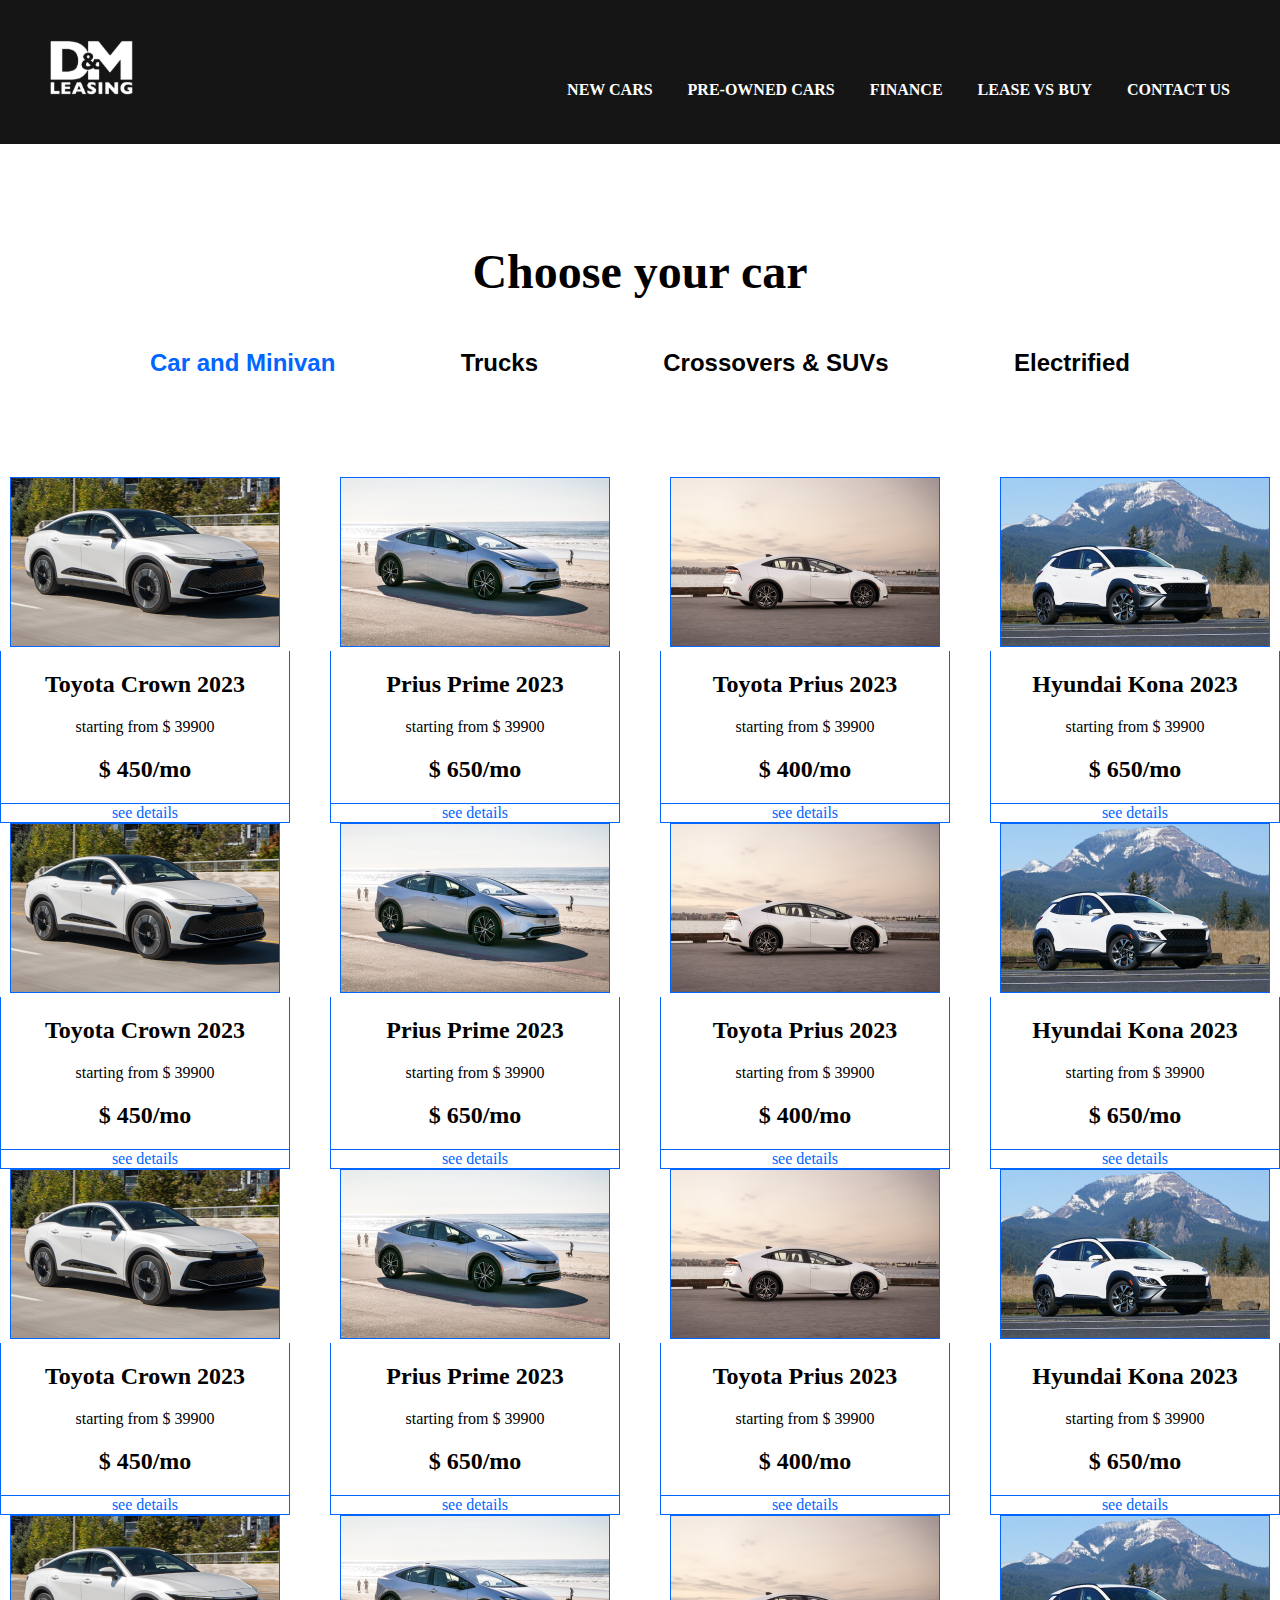
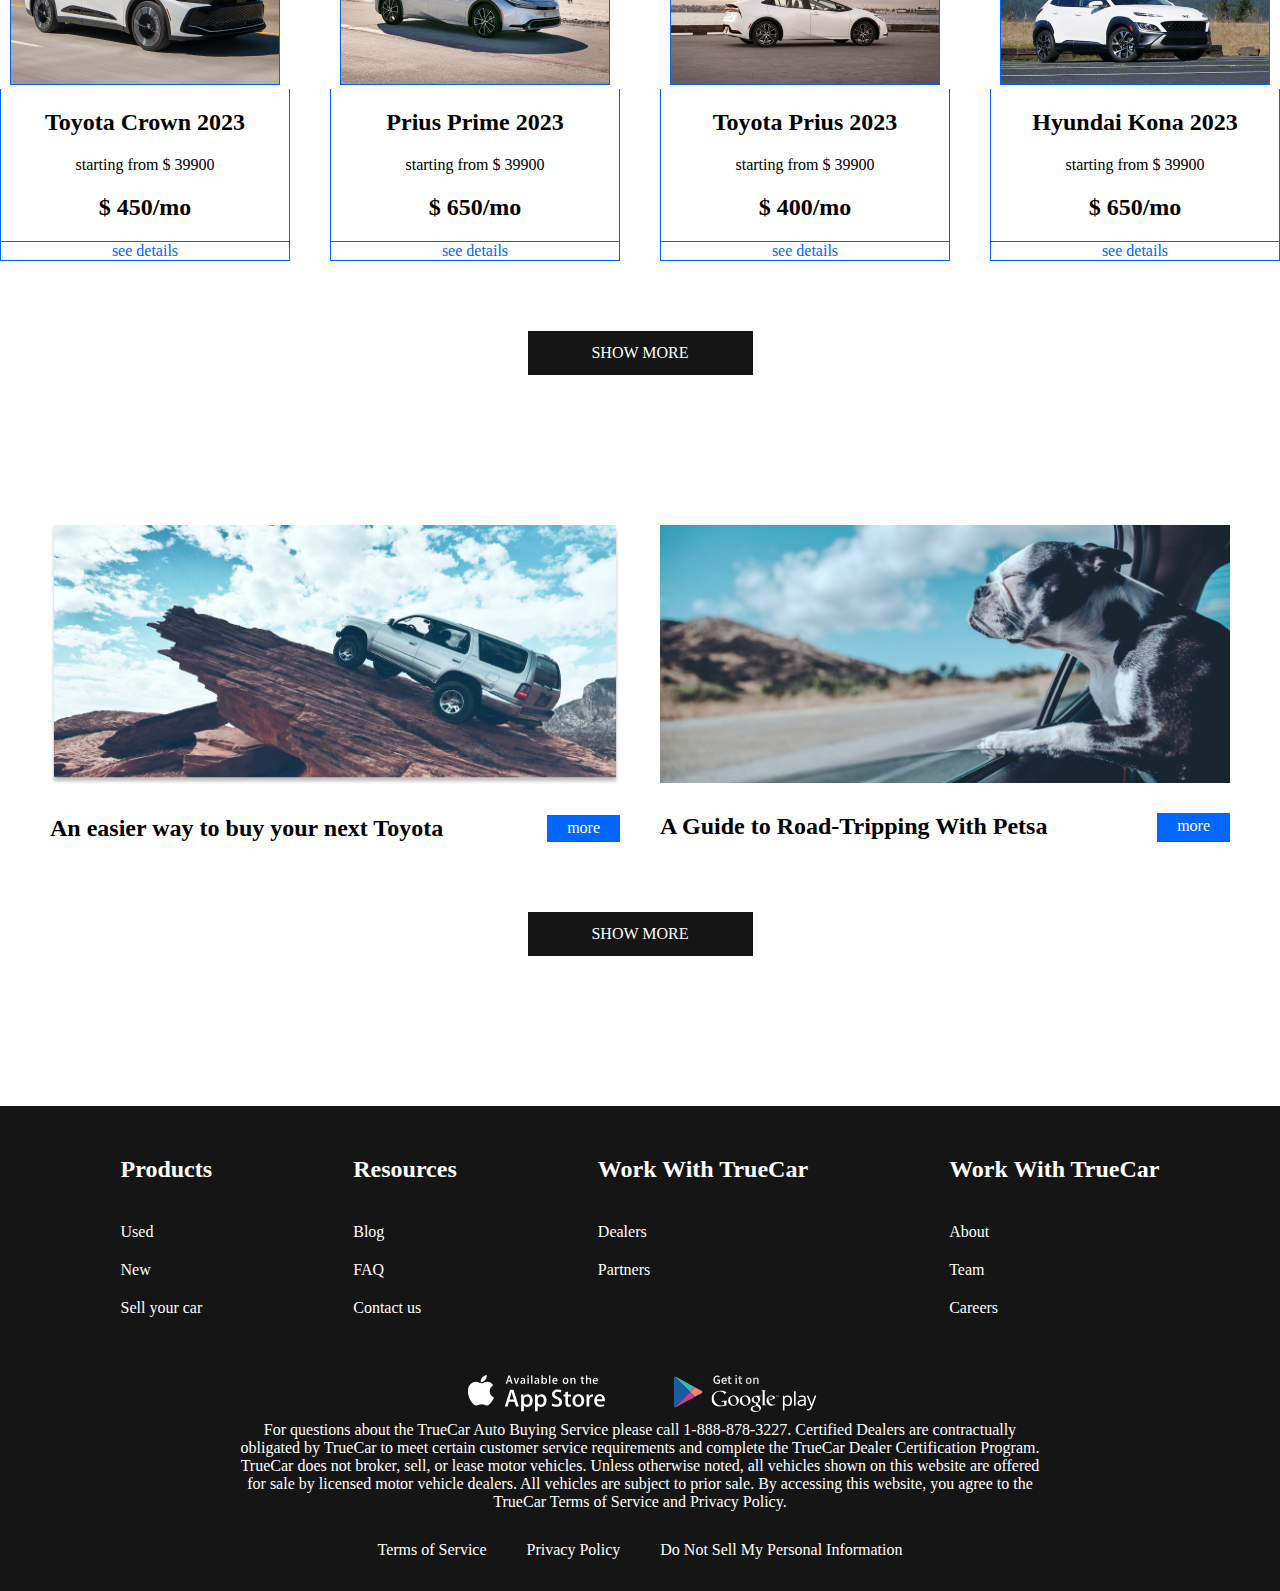
<file: detail/new cars.html>
<!DOCTYPE html>
<html lang="en">
<head>
    <meta charset="UTF-8">
    <meta name="viewport" content="width=, initial-scale=1.0">
    <title>Document</title>
    <link rel="preconnect" href="https://fonts.googleapis.com">
<link rel="preconnect" href="https://fonts.gstatic.com" crossorigin>
<link href="https://fonts.googleapis.com/css2?family=Cormorant:ital,wght@0,400;1,300&family=Inter:wght@400;700&family=Open+Sans:ital,wght@0,300;0,400;0,600;1,300&display=swap" rel="stylesheet">
    <link rel="stylesheet" href="../css/style.css">
</head>
<body>
    <div class="wrapper">
        <header class="header">
            <div class="container">
                <div class="header__inner">
                    <a href="../index.html" class="logo">
                      <svg xmlns="http://www.w3.org/2000/svg" xmlns:xlink="http://www.w3.org/1999/xlink" width="83" height="55" viewBox="0 0 83 55" fill="none">
                        <path d="M83 0H0V55H83V0Z" fill="url(#pattern0)"/>
                        <defs>
                        <pattern id="pattern0" patternContentUnits="objectBoundingBox" width="1" height="1">
                        <use xlink:href="#image0_9_316" transform="matrix(0.001 0 0 0.00150909 0 -0.00403636)"/>
                        </pattern>
                        <image id="image0_9_316" width="1000" height="668" xlink:href="[data-uri]"/>
                        </defs>
                        </svg>
                    </a>
                   <nav class="menu">
                    <button class="menu__btn">
                      <span></span>
                      <span></span>
                      <span></span>
                     </button>
                    <ul class="menu__list">
                      <li class="menu__list-item">
                        <a href="detail/new cars.html" class="menu__list-link .menu__list-link--active">NEW CARS</a>
                    </li>
                      <li class="menu__list-item">
                        <a href="#" class="menu__list-link">PRE-OWNED CARS</a>
                    </li>
                      <li class="menu__list-item">
                        <a href="#" class="menu__list-link">FINANCE</a>
                    </li>
                      <li class="menu__list-item">
                        <a href="#" class="menu__list-link">LEASE VS BUY</a>
                    </li>
                      <li class="menu__list-item">
                        <a href="#" class="menu__list-link">CONTACT US</a>
                    </li>
                    </ul>
                   </nav> 
                </div>
            </div>
        </header>


        <main class="main">
 <section class="choose">
  <div class="container"></div>
<h2 class="section-title"> Choose your car</h2>
<div class="tabs">
  <div class="tabs__btn">
    <button class="tabs__btn-item tabs__btn-item--active" data-button="content-1">Car and Minivan</button>
    <button class="tabs__btn-item" data-button="content-2">Trucks</button>
    <button class="tabs__btn-item" data-button="content-3">Crossovers & SUVs</button>
    <button class="tabs__btn-item" data-button="content-4">Electrified</button>
  </div>
  <div class="tabs__content">
    <div class="tabs__content-item tabs__content-item--active" id="content-1">
<div class="card">
  <img class="cars__img" src="../images/card-1.jpg" alt="">
  <div class="card__content">
  <h4 class="card__title">Toyota Crown 2023</h4>
  <p class="card__text">starting from $ 39900</p>
 <p class="card__price"> $ 450/mo</p>
</div>
 <a href="#" class="card__link">see details</a>
</div>
<div class="card">
  <img class="cars__img" src="../images/card-2.jpg" alt="">
  <div class="card__content">
  <h4 class="card__title">Prius Prime 2023</h4>
  <p class="card__text">starting from $ 39900</p>
 <p class="card__price">$ 650/mo</p>
 </div>
 <a href="#" class="card__link">see details</a>
</div>
<div class="card">
  <img class="cars__img" src="../images/card-3.jpg" alt="">
   <div class="card__content">
  <h4 class="card__title">Toyota Prius 2023</h4>
  <p class="card__text">starting from $ 39900</p>
 <p class="card__price"> $ 400/mo</p>
</div>
 <a href="#" class="card__link">see details</a>
</div>
<div class="card">
  <img class="cars__img" src="../images/card-4.jpg" alt="">
  <div class="card__content">
  <h4 class="card__title">Hyundai Kona 2023</h4>
  <p class="card__text">starting from $ 39900</p>
 <p class="card__price">$ 650/mo</p>
 </div>
 <a href="#" class="card__link">see details</a>
</div>
    </div>
    <div class="tabs__content-item tabs__content-item--active" id="content-2">
      <div class="card">
        <img class="cars__img" src="../images/card-1.jpg" alt="">
        <div class="card__content">
        <h4 class="card__title">Toyota Crown 2023</h4>
        <p class="card__text">starting from $ 39900</p>
       <p class="card__price"> $ 450/mo</p>
      </div>
       <a href="#" class="card__link">see details</a>
      </div>
      <div class="card">
        <img class="cars__img" src="../images/card-2.jpg" alt="">
        <div class="card__content">
        <h4 class="card__title">Prius Prime 2023</h4>
        <p class="card__text">starting from $ 39900</p>
       <p class="card__price">$ 650/mo</p>
       </div>
       <a href="#" class="card__link">see details</a>
      </div>
      <div class="card">
        <img class="cars__img" src="../images/card-3.jpg" alt="">
         <div class="card__content">
        <h4 class="card__title">Toyota Prius 2023</h4>
        <p class="card__text">starting from $ 39900</p>
       <p class="card__price"> $ 400/mo</p>
      </div>
       <a href="#" class="card__link">see details</a>
      </div>
      <div class="card">
        <img class="cars__img" src="../images/card-4.jpg" alt="">
        <div class="card__content">
        <h4 class="card__title">Hyundai Kona 2023</h4>
        <p class="card__text">starting from $ 39900</p>
       <p class="card__price">$ 650/mo</p>
       </div>
       <a href="#" class="card__link">see details</a>
      </div>
    </div>
    <div class="tabs__content-item tabs__content-item--active" id="content-3">
      <div class="card">
        <img class="cars__img" src="../images/card-1.jpg" alt="">
        <div class="card__content">
        <h4 class="card__title">Toyota Crown 2023</h4>
        <p class="card__text">starting from $ 39900</p>
       <p class="card__price"> $ 450/mo</p>
      </div>
       <a href="#" class="card__link">see details</a>
      </div>
      <div class="card">
        <img class="cars__img" src="../images/card-2.jpg" alt="">
        <div class="card__content">
        <h4 class="card__title">Prius Prime 2023</h4>
        <p class="card__text">starting from $ 39900</p>
       <p class="card__price">$ 650/mo</p>
       </div>
       <a href="#" class="card__link">see details</a>
      </div>
      <div class="card">
        <img class="cars__img" src="../images/card-3.jpg" alt="">
         <div class="card__content">
        <h4 class="card__title">Toyota Prius 2023</h4>
        <p class="card__text">starting from $ 39900</p>
       <p class="card__price"> $ 400/mo</p>
      </div>
       <a href="#" class="card__link">see details</a>
      </div>
      <div class="card">
        <img class="cars__img" src="../images/card-4.jpg" alt="">
        <div class="card__content">
        <h4 class="card__title">Hyundai Kona 2023</h4>
        <p class="card__text">starting from $ 39900</p>
       <p class="card__price">$ 650/mo</p>
       </div>
       <a href="#" class="card__link">see details</a>
      </div>
    </div>
    <div class="tabs__content-item tabs__content-item--active" id="content-4">
      <div class="card">
        <img class="cars__img" src="../images/card-1.jpg" alt="">
        <div class="card__content">
        <h4 class="card__title">Toyota Crown 2023</h4>
        <p class="card__text">starting from $ 39900</p>
       <p class="card__price"> $ 450/mo</p>
      </div>
       <a href="#" class="card__link">see details</a>
      </div>
      <div class="card">
        <img class="cars__img" src="../images/card-2.jpg" alt="">
        <div class="card__content">
        <h4 class="card__title">Prius Prime 2023</h4>
        <p class="card__text">starting from $ 39900</p>
       <p class="card__price">$ 650/mo</p>
       </div>
       <a href="#" class="card__link">see details</a>
      </div>
      <div class="card">
        <img class="cars__img" src="../images/card-3.jpg" alt="">
         <div class="card__content">
        <h4 class="card__title">Toyota Prius 2023</h4>
        <p class="card__text">starting from $ 39900</p>
       <p class="card__price"> $ 400/mo</p>
      </div>
       <a href="#" class="card__link">see details</a>
      </div>
      <div class="card">
        <img class="cars__img" src="../images/card-4.jpg" alt="">
        <div class="card__content">
        <h4 class="card__title">Hyundai Kona 2023</h4>
        <p class="card__text">starting from $ 39900</p>
       <p class="card__price">$ 650/mo</p>
       </div>
       <a href="#" class="card__link">see details</a>
      </div>
    </div>
  </div>
</div>
<a href="#" class="showmore__link">SHOW MORE</a>
 </section>

          <section class="blog">
            <div class="container">
             <div class="blog__items">
               <div class="blog__item">
           <img src="../images/blog-1.jpg" alt="" class="blog__item-img">
           <h4 class="blog__item-title">An easier way to buy your next Toyota</h4>
           <a href="" class="blog__item-link">more</a>
               </div>
               <div class="blog__item">
                 <img src="../images/blog-2.jpg" alt="" class="blog__item-img">
                 <h4 class="blog__item-title">A Guide to Road-Tripping With Petsa</h4>
                 <a href="" class="blog__item-link">more</a>
                     </div>
             </div>
             <a href="#" class="showmore__link">SHOW MORE</a>
            </div>
           </section>




        </main>
        <footer class="footer">
          <div class="container">
            <nav class="footer__menu">
              <ul class="footer__menu-list">
                <li class="footer__menu-item">
                  <p class="footer__menu-title">Products</p>
                </li>
                <li class="footer__menu-item"><a href="#" class="footer__menu-link">Used</a>
                </li>
                <li class="footer__menu-item"><a href="#" class="footer__menu-link">New</a>
                </li>
                <li class="footer__menu-item"><a href="#" class="footer__menu-link">Sell your car</a>
                </li>
              </ul>
              <ul class="footer__menu-list">
                <li class="footer__menu-item">
                  <p class="footer__menu-title">Resources</p>
                </li>
                <li class="footer__menu-item"><a href="#" class="footer__menu-link">Blog</a>
                </li>
                <li class="footer__menu-item"><a href="#" class="footer__menu-link">FAQ</a>
                </li>
                <li class="footer__menu-item"><a href="contacts.html" class="footer__menu-link">Contact us</a>
                </li>
              </ul>
              <ul class="footer__menu-list">
                <li class="footer__menu-item">
                  <p class="footer__menu-title">Work With TrueCar</p>
                </li>
                <li class="footer__menu-item"><a href="#" class="footer__menu-link">Dealers</a>
                </li>
                <li class="footer__menu-item"><a href="#" class="footer__menu-link">Partners</a>
                </li>
              </ul>
              <ul class="footer__menu-list">
                <li class="footer__menu-item">
                  <p class="footer__menu-title">Work With TrueCar</p>
                </li>
                <li class="footer__menu-item"><a href="#" class="footer__menu-link">About</a>
                </li>
                <li class="footer__menu-item"><a href="#" class="footer__menu-link">Team</a>
                </li>
                <li class="footer__menu-item"><a href="#" class="footer__menu-link">Careers</a>
                </li>
              </ul>
            </nav>
            <ul class="app">
              <li class="app__item">
                <a href="#" class="app__item-link">
                  <img class="app--item-img" src="../images/appstore.svg" alt="">
                </a>
              </li>
              <li class="app__item">
                <a href="#" class="app__item-link">
                  <img class="app--item-img" src="../images/googleplay.svg" alt="">
                </a>
              </li>
            </ul>
            <div class="footer__copy">
              <p class="footer__copy-text">
                For questions about the TrueCar Auto Buying Service please call 1-888-878-3227.
                Certified Dealers are contractually obligated by TrueCar to meet certain customer service requirements
                and complete the TrueCar Dealer Certification Program.
              </p>
              <p class="footer__copy-text">
                TrueCar does not broker, sell, or lease motor vehicles. Unless
                 otherwise noted, all vehicles shown on this website are offered for sale by licensed motor vehicle dealers. All vehicles are subject to prior sale. By accessing this website, 
                you agree to the TrueCar Terms of Service and Privacy Policy.
              </p>
            </div>
            <nav class="copy__nav">
              <ul class="copy__nav-list">
                <li class="copy__nav-item"><a href="#" class="copy__nav-link">Terms of Service</a>
                </li>
                <li class="copy__nav-item"><a href="#" class="copy__nav-link">Privacy Policy</a>
                </li>
                <li class="copy__nav-item"><a href="#" class="copy__nav-link">Do Not Sell My Personal Information</a>
                </li>
              </ul>
            </nav>
          </div>
        </footer>
    </div>
    <script src="../js/main.js"></script>
</body>
</html>
</file>
<file: css/style.css>
html{
    box-sizing: border-box;
}
*, *::after, *::after{
    box-sizing: inherit;
    margin: 0;
    padding: 0;
}
html,
body{
    height: 100%;
}
ul{
    list-style: none;
}
a{
    text-decoration: none;
    color: inherit;
}
.section-title{
    margin-bottom: 50px;
    font-size: 48px;
    font-weight: 700;
    text-align: center;
}
.wrapper{
min-height: 100%;
display: flex;
flex-direction: column;
}
.container{
max-width: 1200px;
margin: 0 auto;
padding: 0 10px;
}
.body{
    font-family: 'Inter', sans-serif;
    font-size: 16px;
    font-weight: 400;
    line-height: 1.3;
}
.header{
    background-color: #151515;
}
.header-main{
   background-color: transparent;
   position: absolute;
   z-index: 10;
   left: 0;
   right: 0;
}
.header__inner{
    padding-top: 40px;
    padding-bottom: 45px;
    display: flex;
    justify-content: space-between;
    align-items: flex-end;
}
.menu__list{
    display: flex;
    gap: 35px;
}
.menu__list-link{
    color: #fff;
    text-transform: uppercase;
    font-weight: 700;
}
.menu__list-link--active{
    color: #0066FF;
}
.footer{
    background-color: #151515;
    padding: 50px 0 32px;
    color: #fff;
}
.footer__menu-list{
    max-width: 250px;
}
.footer__menu{
    display: flex;
    justify-content: space-around;
    margin-bottom: 50px;
}
.footer__menu-title{
font-size: 24px;
font-weight: 700;
padding-bottom: 20px;
}
.footer__menu-item + .footer__menu-item{
padding-top: 20px;
}
.app{
    display: flex;
    justify-content: center;
    gap: 40px;
    margin-bottom: 50ppx;
}
.footer__copy{
    max-width: 800px;
    margin: 0 auto 30px;
    text-align: center;
}
.copy__nav-list{
    display: flex;
    justify-content: center;
    gap: 40px;
}
.main{
    flex-grow: 1;
}
.top{
    color: #fff;
    text-align: center;
    padding-top: 250px;
    padding-bottom: 50px;
    position: absolute;
    z-index: 5;
    left: 0;
    right: 0;
}
.title{
    padding-bottom: 40px;
font-size: 96px;
font-weight: 700;
}
.top__link{
    background-color: #151515;
    padding: 23px;
    max-width: 430px;
    width: 100%;
    display: inline-block;
    text-transform: uppercase;
    font-size: 36px;
    font-weight: 700;
}
.swiper-slide {
    background-repeat: no-repeat;
    background-size: cover;
    background-position: center;
    height: 100vh;

}
.swiper-pagination-bullet{
width: 120px;
height: 3px;
background-color: #151515;
border-radius: 0;
opacity: 1;
}
.swiper-horizontal.swiper-pagination-bullets, 
.swiper-pagination-bullet{
    margin: 0 15px !important;
}
.swiper-pagination-bullets.swiper-pagination-horizontal{
bottom: 50px;
}
.swiper-pagination-bullet-active {

height: 6px;
background-color: #fff;
}
.why-lease{
    padding: 150px 0;
}
.why-lease__list{
    display: grid;
    grid-template-columns: repeat(4, 1fr);
    gap: 40px;
}
.why-lease__item-img{
    margin-bottom: 30px;
}
.why-lease__item-title{
    margin-bottom: 30px;
    font-size: 24px ;
   font-weight: 700;
}
.why-lease__item-text{
    text-align: left;
}
.how-does{
    padding-bottom: 150px;
}
.how-does__inner{
    max-width: 600px;
    margin: 0 auto;
}
.how__does-title{
    font-size: 24px;
    font-weight: 700;
    padding-top: 50px;
}
.how__does-list{
   padding: 50px 0 70px; 
   counter-reset: myCounter;
}
.how__does-item{
    list-style-type: none;
    width: 270px;
    position: relative;
    margin-left: auto;
    box-sizing: content-box;
padding: 19px 0 19px 240px;
min-height: 63px;
}
.how__does-item + .how__does-item{
    margin-top: 40px;
}
.how__does-item::before{
    counter-increment: myCounter;
    content: counter(myCounter);
    display: flex;
    justify-content: center;
    align-items: center;
    background-color: #06F;
    font-size: 48px;
    font-weight: 700;
    width: 100px;
    height: 100px;
    border-radius: 50%;
    color: #fff;
position: absolute;
left: 0;
top: 0;
}
.video{
    padding-bottom: 150px;
}
.video__title{
    margin-bottom: 20px;
}
.video__text{
font-size: 24px;
font-weight: 700;
margin-bottom: 50px;
text-align: center;
}
.video__content{
display: flex;
justify-content: center;
    }
.video__content{
margin: 0 auto;
display: block;
}

.important{
    padding-bottom: 150px;
}
.important__title{
    margin-bottom: 20px;
}
.important__text{
    max-width: 580px;
    margin: 0 auto 50px;
}
.important__list{
    display: grid;
    grid-template-columns: repeat(4, 1fr);
}
.important__item-img{
    margin-bottom: 20px;
}
.contacts{
    padding: 100px 0 150px;
}
.contact__title{
    margin-bottom: 20px;
}
.contact__text{
    text-align: center;
    font-weight:700;
    font-size: 24px;
    margin-bottom: 50px;
    padding: 0 100px;
}
.form{
    max-width: 580px;
    margin: 0 auto;
    display: flex;
    justify-content: space-between;
    flex-wrap: wrap;
}
.form__input{
    width: 270px;
    padding: 18px 20px;
    display: inline-block;
    border: 1px solid #0066FF;
    margin-bottom: 50px;
    font-family: 'Inter', sans-serif;
    font-size: 16px;
    font-weight: 400;
    line-height: 1.3;
    color: #000;
}
.form__input::placeholder,
.form__textarea::placeholder{
    font-family: 'Inter', sans-serif;
    font-size: 16px;
    font-weight: 400;
    line-height: 1.3;
    color: #000;
    opacity: 0.5;
}
.form__textarea{
    width: 100% ;
    resize: none;
    padding: 28px 20px;
    height: 290px;
    border: 1px solid #0066FF;
    font-family: 'Inter', sans-serif;
    font-size: 16px;
    font-weight: 400;
    line-height: 1.3;
    color: #000;
    margin-bottom: 50px;
}
.form__btn{
    text-transform: uppercase;
    color: #fff;
    background-color: #151515;
    font-family: 'Inter', sans-serif;
    font-size: 16px;
    font-weight: 400;
    padding: 13px 61px;
    margin: 0 auto;
    border: none;
}
.blog{
    padding-bottom: 150px;

}
.blog__items{
    display: grid;
    grid-template-columns: repeat(2, 1fr);
    gap: 40px;
    margin-bottom: 70px;
}
.blog__item{
    display: flex;
    justify-content: space-between;
    flex-wrap: wrap;
}
.blog__item-img{
    margin-bottom: 30px;
    width: 100%;
}
.blog__item-title{
flex-basis: 446px;
font-size: 24px;
font-weight: 700;
}
.blog__item-link{
color: #fff;
background-color: #0066FF;
padding: 4px 20px;
}
.showmore__link{
    text-transform: uppercase;
    background-color: #151515;
    padding: 13px;
    color: #fff;
    width: 225px;
    margin: 0 auto;
    text-align: center;
    display: block;
}
.choose{
    padding: 100px 0 150px;
}
.tabs{
    margin-bottom: 70px;
}
.tabs__btn{
    padding: 0 150px 100px;
    display: flex;
    justify-content: space-between;
    gap: 80px;
}
.tabs__btn-item{
    font-size: 24px;
    font-weight: 700;
    cursor: pointer;
    border: none;
    background-color: transparent;
    padding: 0;
}

.tabs__btn-item--active{
  color: #0066FF;  
}
.tabs__content-item{
    display: none;
    grid-template-columns: repeat(4, 1fr);
    gap: 100px 40px;
}
.tabs__content-item.tabs__content-item--active{
    display: grid;
}
.card{
    text-align: center;
}

.card__content{
    padding: 0 5px;
    border: 1px solid #0066FF;
    border-top: 0;
}
.card__img{
    display: block;
}
.card__title{
padding-top: 20px;
font-size: 24px;
font-weight: 700;
margin-bottom: 20px;
}
.card__text{
    margin-bottom: 20px;
}
.card__price{
margin-bottom: 20px;
margin-bottom: 20px;
font-weight: 700;
font-size: 24px;
}
.card__link{
display: block;
color: #0066FF;
border: 1px solid #0066FF;
border-top: 0;
}
.menu__btn{
    width: 30px;
    height: 20px;
    display: flex;
    flex-direction: column;
    justify-content: space-between;
    padding: 0;
    border: none;
    background-color: transparent;
    cursor: pointer;
    display: none;
}
.menu__btn span{
    height: 2px;
    background-color: #fff;
   
}
.card__img{
    width: 100%;
}
@media (max-width: 1180px){
    .important__list{
        gap: 30px 20px;
    }
    .important__item-img{
        width: 100%;
    }
    .tabs__content-item{
        grid-template-columns: repeat(3, 1fr);
    }
}

@media (max-width: 1040px){
    .video__content{
        width: 100%;
    }
    .tabs__btn{
        padding: 0 0 50px;
        gap: 20px;
    }
    .video__content{
        display: flex;
        justify-content: center;
    }
    .vieo__content{
        width: 788px;
        height: 400px;
    }
}

@media (max-width: 860px){

    .menu__btn{
        display: flex;
    }
    .menu__btn,
    .logo{
        position: relative;
        z-index: 10;
    }
    .menu__list{
        position: absolute;
        z-index: 5;
        background-color: #151515;
        flex-direction: column;
        align-items: center;
        top: 0;
        left: 0;
        padding-top: 200px;
        height: 100vh;
        right: 0;
        bottom: 0;
        transform: translateY(-100%);
       transition: transform .3s case;
    }
    .menu__list.menu__list--active{
        transform: translateY(0%);
    }
    .why-lease__list{
        grid-template-columns: repeat(2, 1fr);
        gap: 20px;
    }
    .important__list{
        grid-template-columns: repeat(2, 1fr);
    }
    .tabs__content-item{
        grid-template-columns: repeat(2, 1fr);
    }

}

@media (max-width: 768px){
    .title{
        font-size: 70px;
    }
    .top__link{
        padding: 16px;
        max-width: 360px;
        font-size: 28px;
    }
    .swiper-pagination-bullet{
        width: 60px;
    }
    .swiper-pagination-bullet-active{
        height: 4px;
    }
    .video__content{
        height: 400px;
    }
    .footer__menu{
        display: grid;
        grid-template-columns: repeat(2, 1fr);
        gap: 40px;
    }
}
@media (max-width: 650px){
.tabs__content-item{
    grid-template-columns:  repeat(1, 1fr);
}
.tabs__btn-item{
    font-size: 18px;
}
.blog__items{
    grid-template-columns: repeat(1, 1fr);
}
.contacts{
padding: 50px 0;
}
.form__input{
  width: 100%;  
  margin-bottom: 30px;
}
.contact__text{
    padding: 0;
}
}
@media (max-width: 540px){
    .title{
        font-size: 60px;
    }
    .top__link{
        max-width: 310px;
        font-size: 24px;

    }
    .swiper-pagination-horizontal
    .swiper-pagination-bullets .swiper-pagination-bullet{
        margin: 0 10px;
    }
    .swiper-pagination-bullet{
        width: 35px;
    }
    .why-lease__list{
        grid-template-columns: repeat(1, 1fr);
    }
    .why-lease{
        padding: 50px 0;
    }
    .section-title{
        font-size: 34px;
    }
    .how__does-list{
        padding: 30px 0 40px;
    }
    .how-does{
        padding-bottom: 50px;
    }
    .video{
        padding-bottom: 50px;
    }
    .video__content{
        height: 200px;
    }
    .how__does-item{
        padding: 65px 0 19px 0;
        margin-right: auto;
    }
    .how__does-item::before{
        right: 0;
        margin: 0 auto;
        width: 50px;
        height: 50px;
        font-size: 32px;
    }
    .important{
        padding-top: 305px;
    }
    .important__list{
        grid-template-columns: repeat(1, 1fr);
    }
    .app,
    .copy__nav-list{
        flex-direction: column;
        align-items: center;
    }
    .copy__nav-list{
        gap: 20px;
    }
    .blog__item-title{
        margin-bottom: 10px;
    }
    .blog__item-link{
        margin-left: auto;
    }
    .tabs__btn{
        flex-direction: column;
    }
    .choose{
        padding: 50px 0;
    }
    .tabs__content-item{
        gap: 40px;
    }
    .blog{
        padding-bottom: 60px;
    }
}
</file>
